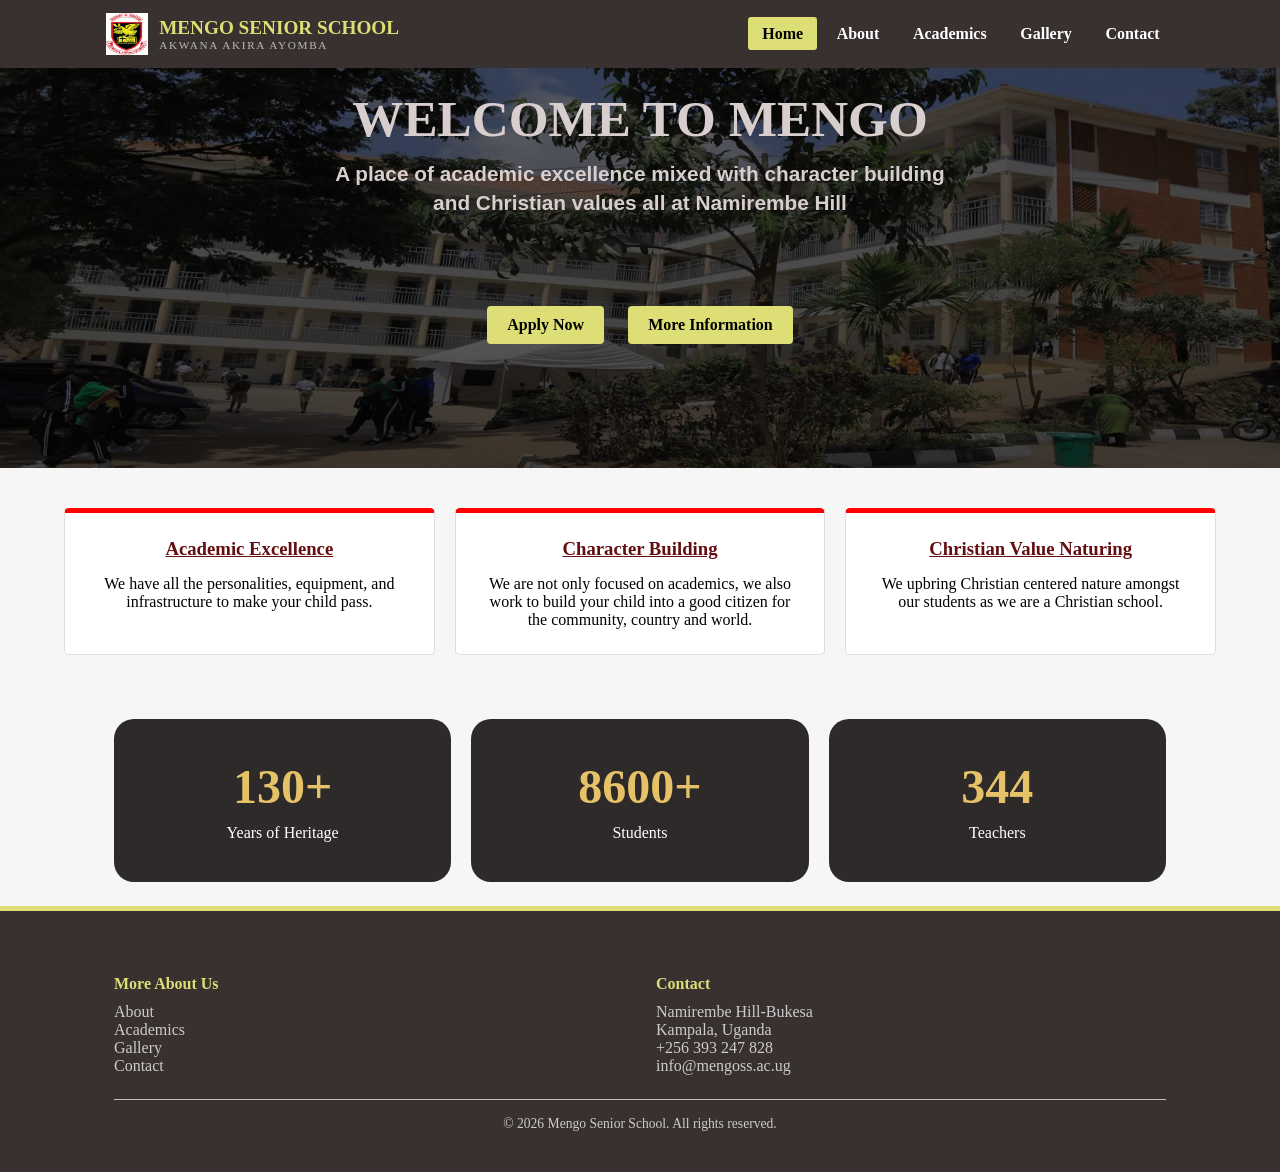
<file: index.html>
<!DOCTYPE html>
<html>
<head>
    <meta charset="UTF-8">
    <meta name="viewport" content="width=device-width, initial-scale=1.0">
    <title>Mengo Senior School | Home</title>
    <link rel="stylesheet" href="style/home.css">
    <link rel="icon" type="image/png" href="images/badge.png" >
    <link href="style/footer.css" rel="stylesheet">
    <link href="style/header.css" rel="stylesheet">
</head>
<body>

<header>
  <div class="nav-bar">
    <a class="badge" href="index.html"><img src="images/badge.png" alt="badge"><span><b>MENGO SENIOR SCHOOL</b><small>Akwana Akira Ayomba</small></span></a>
    <button id="burger" class="burger-btn">☰</button>
    <ul class="menu" id="menu">
      <li><a href="index.html" class="active">Home</a></li>
      <li><a href="about.html">About</a></li>
      <li><a href="academics.html">Academics</a></li>
      <li><a href="gallery.html">Gallery</a></li>
      <li><a href="contact.html">Contact</a></li>
    </ul>
  </div>
</header>


<main class="mainInfo">
<div class="top">
    <div class="welcome-sec">
        <h1>WELCOME TO MENGO</h1>
        <p class="welcome-message">A place of academic excellence mixed with character building <br>and Christian values all at Namirembe Hill</p>
    </div>
    
    <div class="apply-div">
        <a href="contact.html" class="yellow">Apply Now</a>
        <a href="about.html" class="yellow">More Information</a>
    </div>
  </div>
  
    <div class="why-container">
        <div class="Academic">
            <h3><u>Academic Excellence</u></h3>
            <p>We have all the personalities, equipment, and infrastructure to make your child pass.</p>
        </div>

        <div class="character">
            <h3><u>Character Building</u></h3>
            <p>We are not only focused on academics, we also work to build your child into a good citizen for the community, country and world.</p>
        </div>

        <div class="christian">
            <h3><u>Christian Value Naturing</u></h3>
            <p>We upbring Christian centered nature amongst our students as we are a Christian school.</p>
        </div>
    </div>
  <section class="wrap">
  <div class="grid">
    <div class="stat"><b>130+</b>Years of Heritage</div>
    <div class="stat"><b>8600+</b>Students</div>
    <div class="stat"><b>344</b>Teachers</div>
  </div>  
</main>

<footer>
</section>
  <div class="wrap">
    <div class="foot-grid">
      <div><h4>More About Us</h4><p><a href="about.html">About</a><br><a href="academics.html">Academics</a><br><a href="gallery.html">Gallery</a><br><a href="contact.html">Contact</a></p></div>
      <div><h4>Contact</h4><p>Namirembe Hill-Bukesa<br>Kampala, Uganda<br>+256 393 247 828<br>info@mengoss.ac.ug</p></div>
    </div>
    <div class="copy-right">© 2026 Mengo Senior School. All rights reserved.</div>
  </div>
</footer>
<script src="resources/contact.js"></script> 
<script>
const burger = document.getElementById('burger');
const menu = document.getElementById('menu');

burger.addEventListener('click', () => {
  menu.classList.toggle('show');
});
</script>

</body>
</html>
</file>
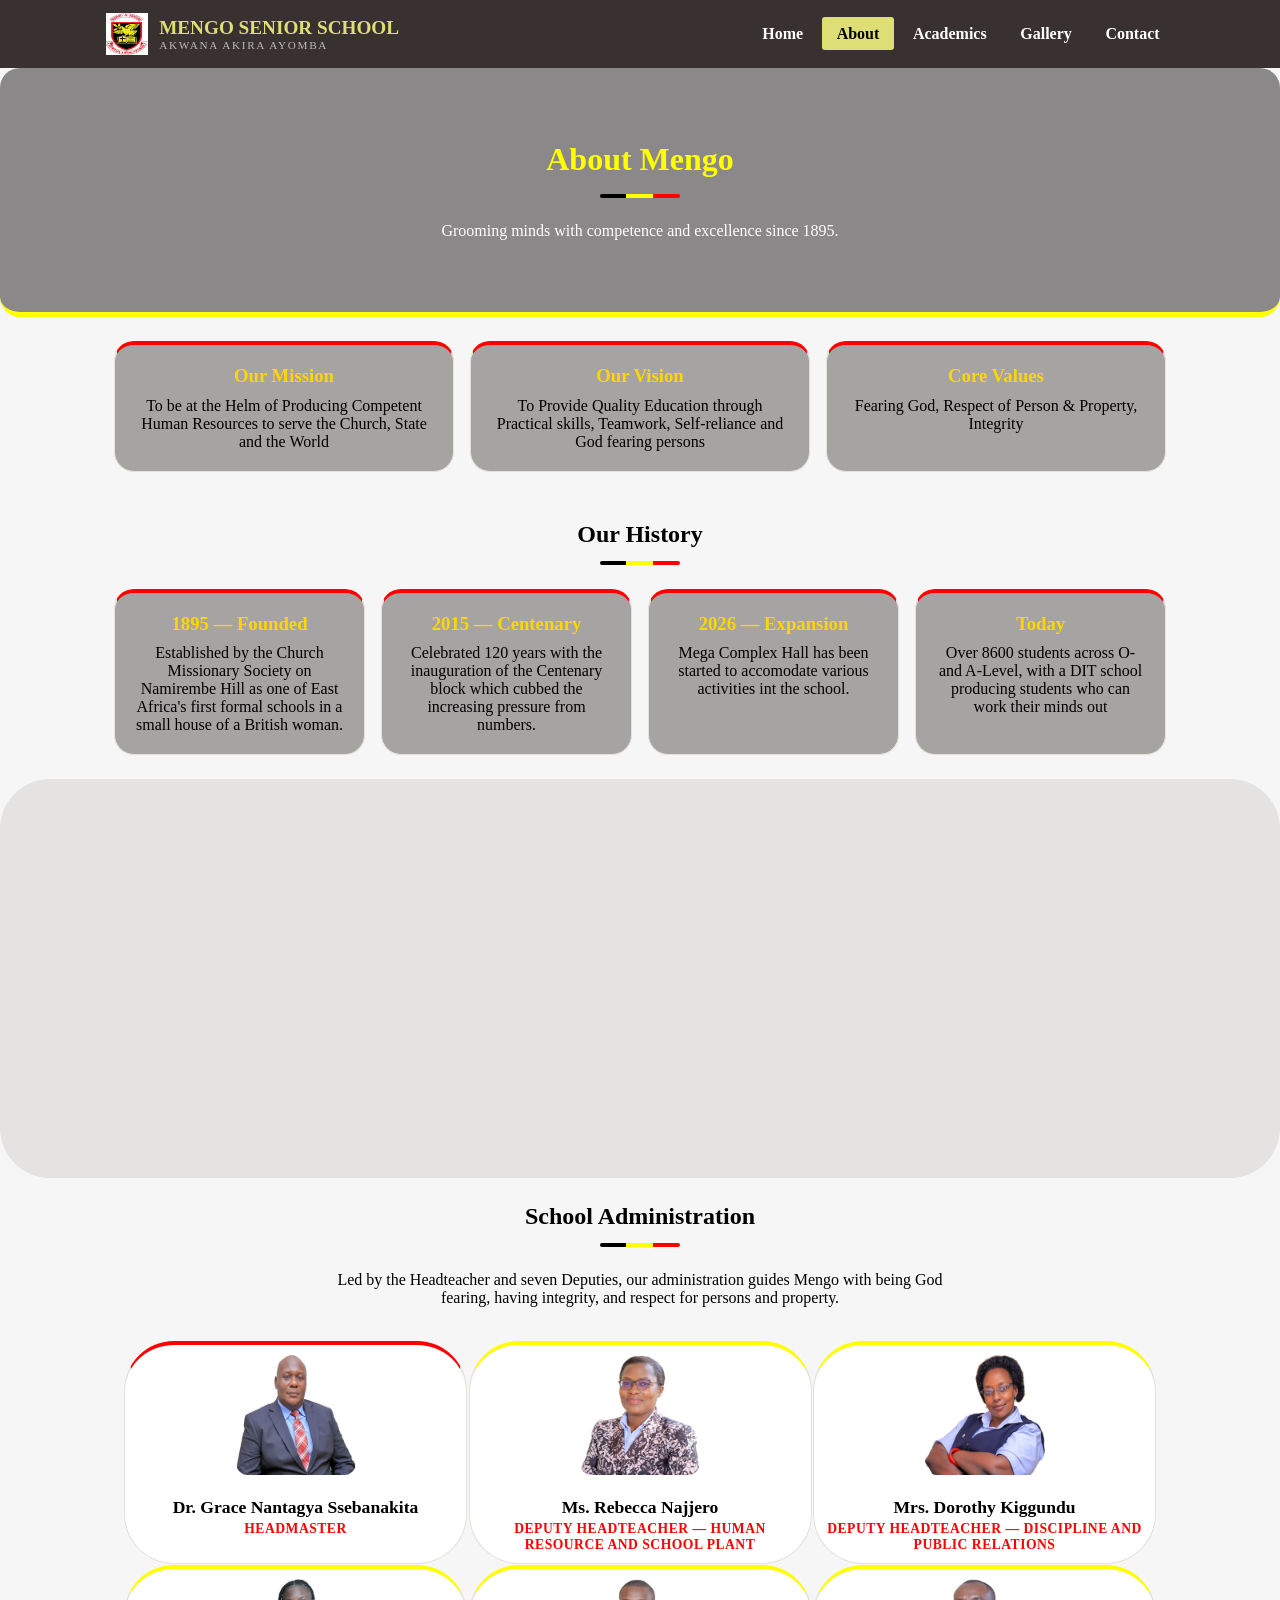
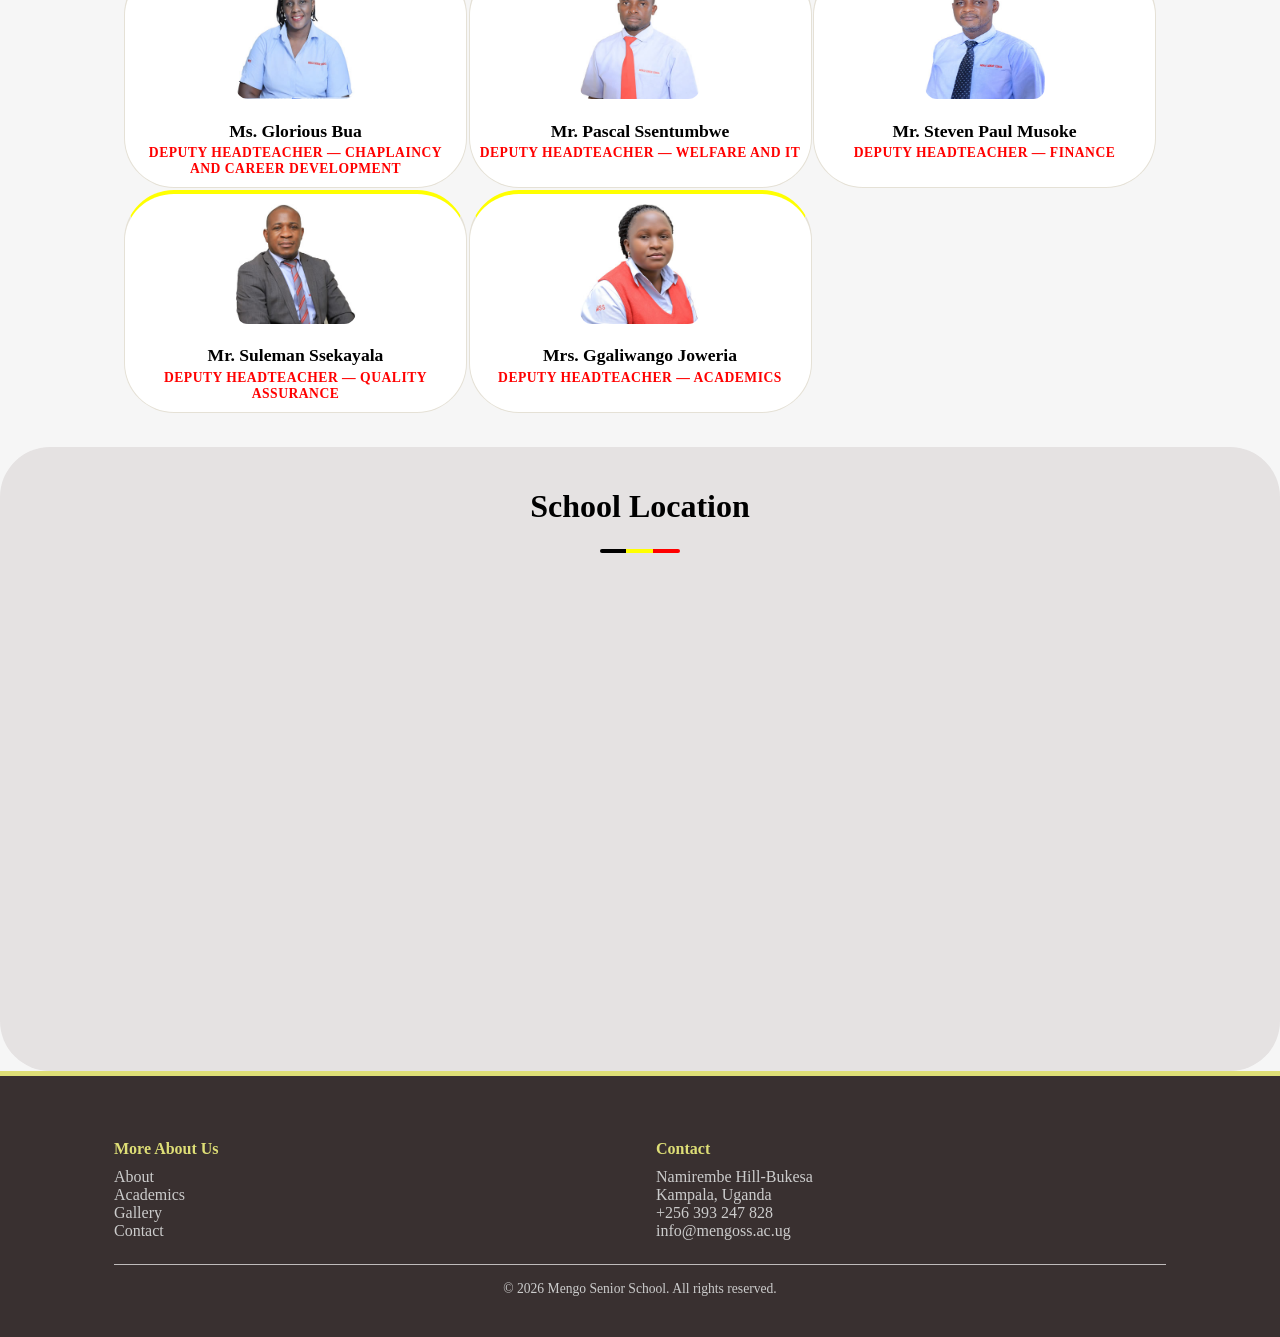
<file: about.html>
<!doctype html>
<html lang="en">
<head>
<meta charset="utf-8">
<meta name="viewport" content="width=device-width,initial-scale=1">
<title>Mengo Senior School | About</title>
<link rel="stylesheet" href="style/about.css">
<link rel="icon" type="image/png" href="images/badge.png">
<link rel="stylesheet" href="style/header.css">
<link rel="stylesheet" href="style/footer.css">
</head>
<body>
<header>
  <div class="nav-bar">
    <a class="badge" href="index.html"><img src="images/badge.png" alt="badge"><span><b>MENGO SENIOR SCHOOL</b><small>Akwana Akira Ayomba</small></span></a>
    <button id="burger" class="burger-btn">☰</button>
    <ul class="menu" id="menu">
      <li><a href="index.html">Home</a></li>
      <li><a href="about.html"  class="active">About</a></li>
      <li><a href="academics.html">Academics</a></li>
      <li><a href="gallery.html">Gallery</a></li>
      <li><a href="contact.html">Contact</a></li>
    </ul>
  </div>
</header>

<div class="page-head"><div class="wrap"><h1>About Mengo</h1><div class="rule"></div><p>Grooming minds with competence and excellence since 1895.</p></div></div>
<section class="wrap">
  <div class="grid">
    <div class="card"><h3>Our Mission</h3><p>To be at the Helm of Producing Competent Human Resources to serve the Church, State and the World</p></div>
    <div class="card"><h3>Our Vision</h3><p>To Provide Quality Education through Practical skills, Teamwork, Self-reliance and God fearing persons</p></div>
    <div class="card"><h3>Core Values</h3><p>Fearing God, Respect of Person & Property, Integrity</p></div>
  </div>
</section>
<section class="wrap">
  <h2 style="text-align:center">Our History</h2><div class="rule"></div>
  <div class="grid">
    <div class="card"><h3>1895 — Founded</h3><p>Established by the Church Missionary Society on Namirembe Hill as one of East Africa's first formal schools in a small house of a British woman.</p></div>
    <div class="card"><h3>2015 — Centenary</h3><p>Celebrated 120 years with the inauguration of the Centenary block which cubbed the increasing pressure from numbers.</p></div>
    <div class="card"><h3>2026 — Expansion</h3><p>Mega Complex Hall has been started to accomodate various activities int the school.</p></div>
    <div class="card"><h3>Today</h3><p>Over 8600 students across O- and A-Level, with a DIT school producing students who can work their minds out</p></div>
</section>
<div class="overlay"><p><iframe width="560" height="315" src="https://www.youtube.com/embed/ksDD9W3uoGQ?si=iYTllNPVv6zv92Ob" title="YouTube video player" frameborder="0" allow="accelerometer; autoplay; clipboard-write; encrypted-media; gyroscope; picture-in-picture; web-share" referrerpolicy="strict-origin-when-cross-origin" allowfullscreen></iframe></p></div>
<section class="wrap">
  <h2 style="text-align:center">School Administration</h2><div class="rule"></div>
  <p style="text-align:center;max-width:640px;margin:0 auto 1rem">Led by the Headteacher and seven Deputies, our administration guides Mengo with being God fearing, having integrity, and respect for persons and property.</p>
  <div class="admin-grid">
    <div class="admin-card head">
      <img src="images/headteacher.jpg" alt="headteacher" loading="lazy">
      <h4>Dr. Grace Nantagya Ssebanakita</h4>
      <p class="post">Headmaster</p>
    </div>
    <div class="admin-card">
      <img src="images/human resource.jpg" alt="human resource" loading="lazy">
      <h4>Ms. Rebecca Najjero</h4>
      <p class="post">Deputy Headteacher — Human resource and school plant</p>
    </div>
    <div class="admin-card">
      <img src="images/discpline.jpg" alt="discpline" loading="lazy">
      <h4>Mrs. Dorothy Kiggundu</h4>
      <p class="post">Deputy Headteacher — Discipline and public relations</p>
    </div>
    <div class="admin-card">
      <img src="images/chaplaincy.jpg" alt="chaplaincy" loading="lazy">
      <h4>Ms. Glorious Bua</h4>
      <p class="post">Deputy Headteacher — Chaplaincy and career development</p>
    </div>
    <div class="admin-card">
      <img src="images/IT.jpg" alt="IT" loading="lazy">
      <h4>Mr. Pascal Ssentumbwe</h4>
      <p class="post">Deputy Headteacher — Welfare and IT</p>
    </div>
    <div class="admin-card">
      <img src="images/finance.jpg" alt="finance" loading="lazy">
      <h4>Mr. Steven Paul Musoke</h4>
      <p class="post">Deputy Headteacher — Finance</p>
    </div>
    <div class="admin-card">
      <img src="images/quality assurance.jpg" alt="quality assurance" loading="lazy">
      <h4>Mr. Suleman Ssekayala</h4>
      <p class="post">Deputy Headteacher — Quality Assurance</p>
    </div>
    <div class="admin-card">
      <img src="images/academics.jpg" alt="academics" loading="lazy">
      <h4>Mrs. Ggaliwango Joweria</h4>
      <p class="post">Deputy Headteacher — Academics</p>
    </div>
  </div>
</section>
<div class="overlay"><h1>School Location</h1><div class="rule"></div><p><iframe src="https://www.google.com/maps/embed?pb=!1m18!1m12!1m3!1d3989.7559419243526!2d32.562372200000006!3d0.3203899!2m3!1f0!2f0!3f0!3m2!1i1024!2i768!4f13.1!3m3!1m2!1s0x177dbb673c3b9e75%3A0x22994ff6731118ec!2sMengo%20Senior%20School!5e0!3m2!1sen!2sug!4v1777547150192!5m2!1sen!2sug" width="100%" height="450" style="border:0;" allowfullscreen="" loading="lazy" referrerpolicy="no-referrer-when-downgrade" ></iframe></p></div>
<footer>
  <div class="wrap">
    <div class="foot-grid">
      <div><h4>More About Us</h4><p><a href="about.html">About</a><br><a href="academics.html">Academics</a><br><a href="gallery.html">Gallery</a><br><a href="contact.html">Contact</a></p></div>
      <div><h4>Contact</h4><p>Namirembe Hill-Bukesa<br>Kampala, Uganda<br>+256 393 247 828<br>info@mengoss.ac.ug</p></div>
    </div>
    <div class="copy-right">© 2026 Mengo Senior School. All rights reserved.</div>
  </div>
</footer>
<script>
const burger = document.getElementById('burger');
const menu = document.getElementById('menu');

burger.addEventListener('click', () => {
  menu.classList.toggle('show');
});
</script>
</body>
</html>
</file>
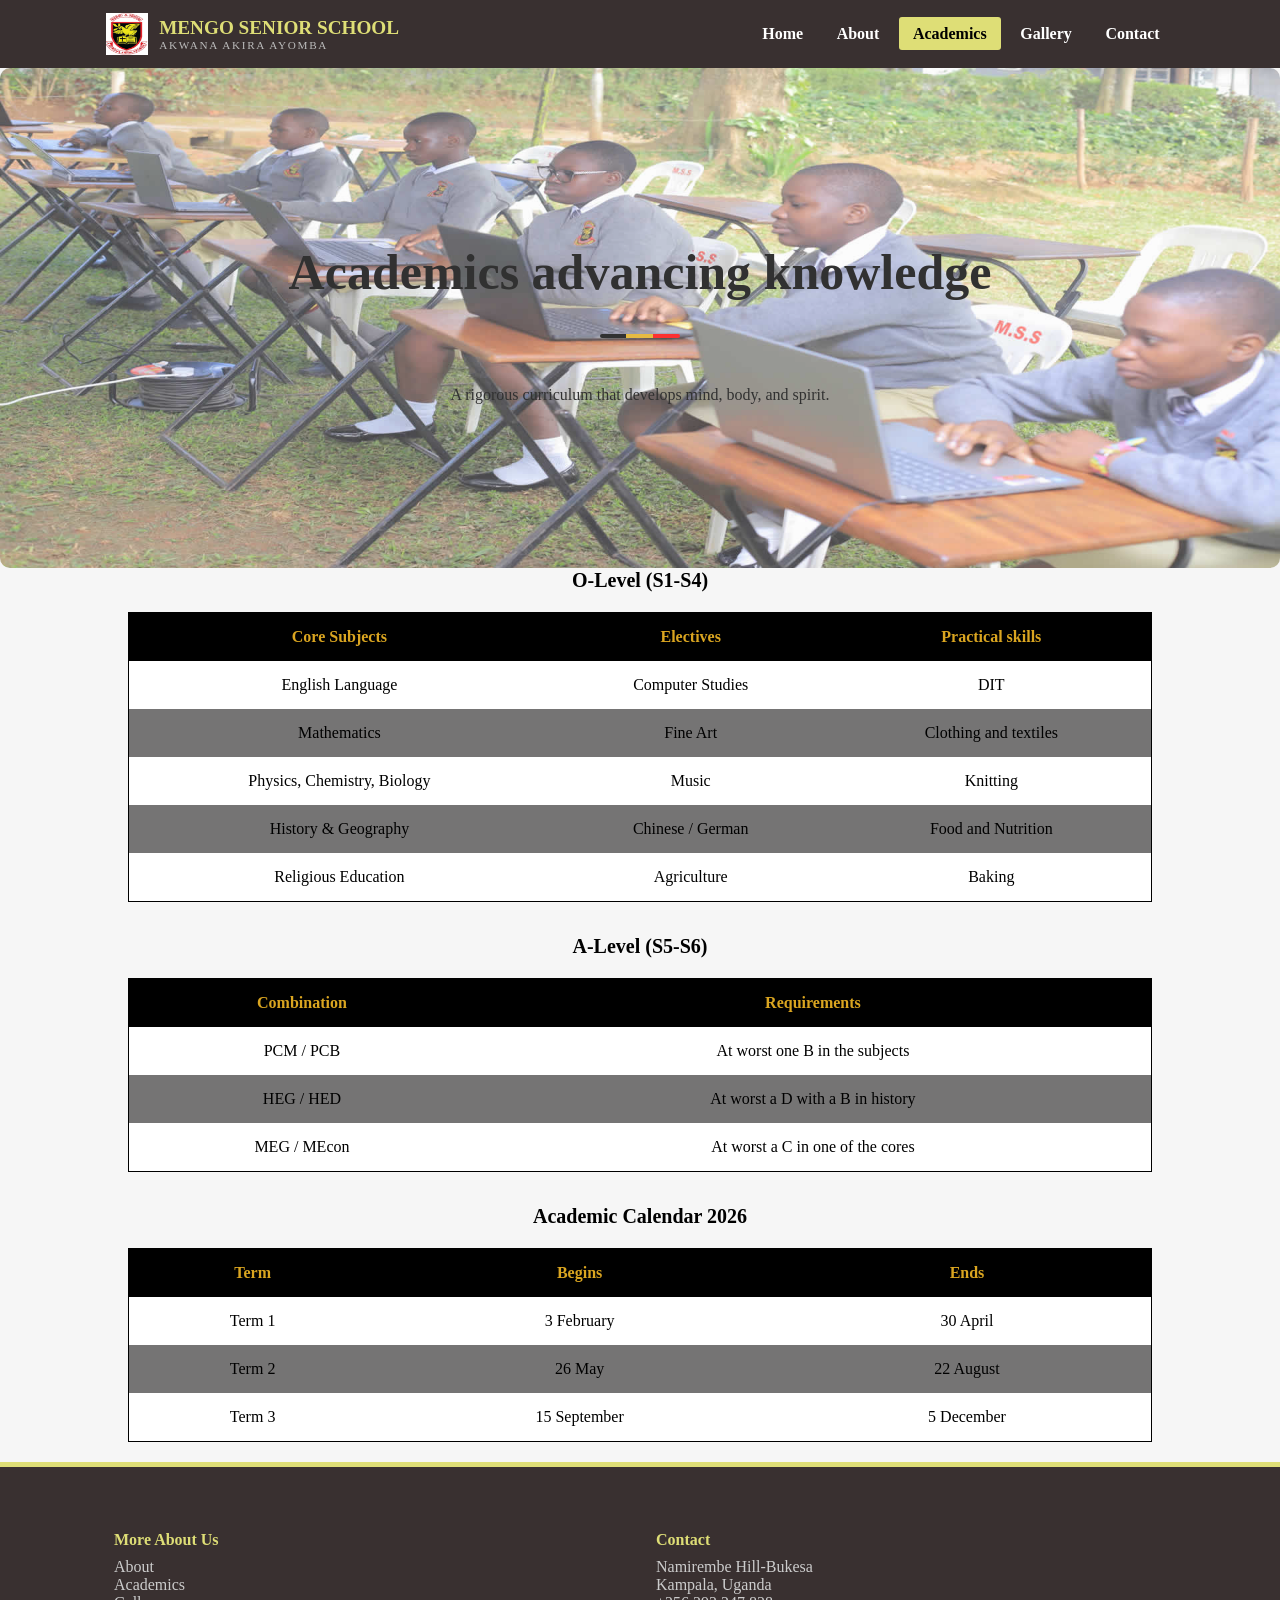
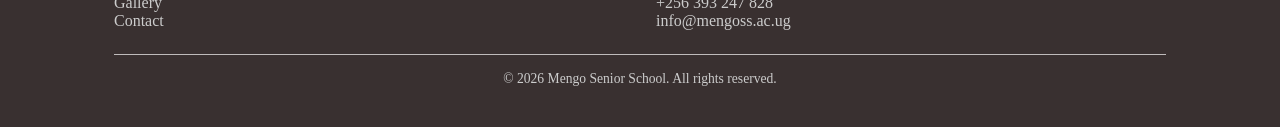
<file: academics.html>
<!doctype html>
<html lang="en">
<head>
<title>Mengo Senior School | Academics</title>
    <meta charset="UTF-8">
    <meta name="viewport" content="width=device-width, initial-scale=1.0">
<link rel="icon" type="image/png" href="images/badge.png" >
<link rel="stylesheet" href="style/academics.css">
<link rel="stylesheet" href="style/header.css">
<link rel="stylesheet" href="style/footer.css">
</head>

<header>
  <div class="nav-bar">
    <a class="badge" href="index.html"><img src="images/badge.png" alt="badge"><span><b>MENGO SENIOR SCHOOL</b><small>Akwana Akira Ayomba</small></span></a>
    <button id="burger" class="burger-btn">☰</button>
    <ul class="menu" id="menu">
      <li><a href="index.html">Home</a></li>
      <li><a href="about.html">About</a></li>
      <li><a href="academics.html" class="active">Academics</a></li>
      <li><a href="gallery.html">Gallery</a></li>
      <li><a href="contact.html">Contact</a></li>
    </ul>
  </div>
</header>

<body>
  <div class="box" id="tables">

<div class="aa">
    <h1 class="wrap"> Academics advancing knowledge </h1>
    <div class="rule"></div>
    <p class="wrap">A rigorous curriculum that develops mind, body, and spirit.</p>
  </div>

</div>

<section>
  <h2>O-Level (S1-S4)</h2>
  <table>
    <thead>
    <tr>
    <th>Core Subjects</th> <th>Electives</th> <th>Practical skills</th>
  </tr>
</thead>
  <tbody>
    <tr><td>English Language</td> <td>Computer Studies</td> <td>DIT</td></tr>
    <tr><td>Mathematics</td><td>Fine Art</td> <td>Clothing and textiles</td></tr>
    <tr><td>Physics, Chemistry, Biology</td><td>Music</td> <td>Knitting</td></tr>
    <tr><td>History & Geography</td><td>Chinese / German</td> <td>Food and Nutrition</td></tr>
    <tr><td>Religious Education</td><td>Agriculture</td> <td>Baking</td></tr>
  </tbody>
</table>

  <h2 style="margin-top:2rem">A-Level (S5-S6)</h2>
  <table>
    <thead>
    <tr>
    <th>Combination</th> <th>Requirements</th>
  </tr>
</thead>
  <tbody>
    <tr><td>PCM / PCB</td> <td>At worst one B in the subjects</td></tr>
    <tr><td>HEG / HED</td><td>At worst a D with a B in history</td></tr>
    <tr><td>MEG / MEcon</td><td>At worst a C in one of the cores</td></tr>
  </tbody></table>

  <h2 style="margin-top:2rem">Academic Calendar 2026</h2>
  <table>
    <thead><tr>
      <th>Term</th> <th>Begins</th> <th>Ends</th>
    </tr>
  </thead>
  <tbody>
    <tr><td>Term 1</td> <td>3 February</td> <td>30 April</td></tr>
    <tr><td>Term 2</td> <td>26 May</td> <td>22 August</td></tr>
    <tr><td>Term 3</td> <td>15 September</td> <td>5 December</td></tr>
  </tbody></table>
</section>

<footer>
  <div class="wrap">
    <div class="foot-grid">
      <div><h4>More About Us</h4><p><a href="about.html">About</a><br><a href="academics.html">Academics</a><br><a href="gallery.html">Gallery</a><br><a href="contact.html">Contact</a></p></div>
      <div><h4>Contact</h4><p>Namirembe Hill-Bukesa<br>Kampala, Uganda<br>+256 393 247 828<br>info@mengoss.ac.ug</p></div>
    </div>
    <div class="copy-right">© 2026 Mengo Senior School. All rights reserved.</div>
  </div>
</footer>
<script src="resources/academics.js"></script>
<script>
const burger = document.getElementById('burger');
const menu = document.getElementById('menu');

burger.addEventListener('click', () => {
  menu.classList.toggle('show');
});
</script>
</body>
</html>
</file>
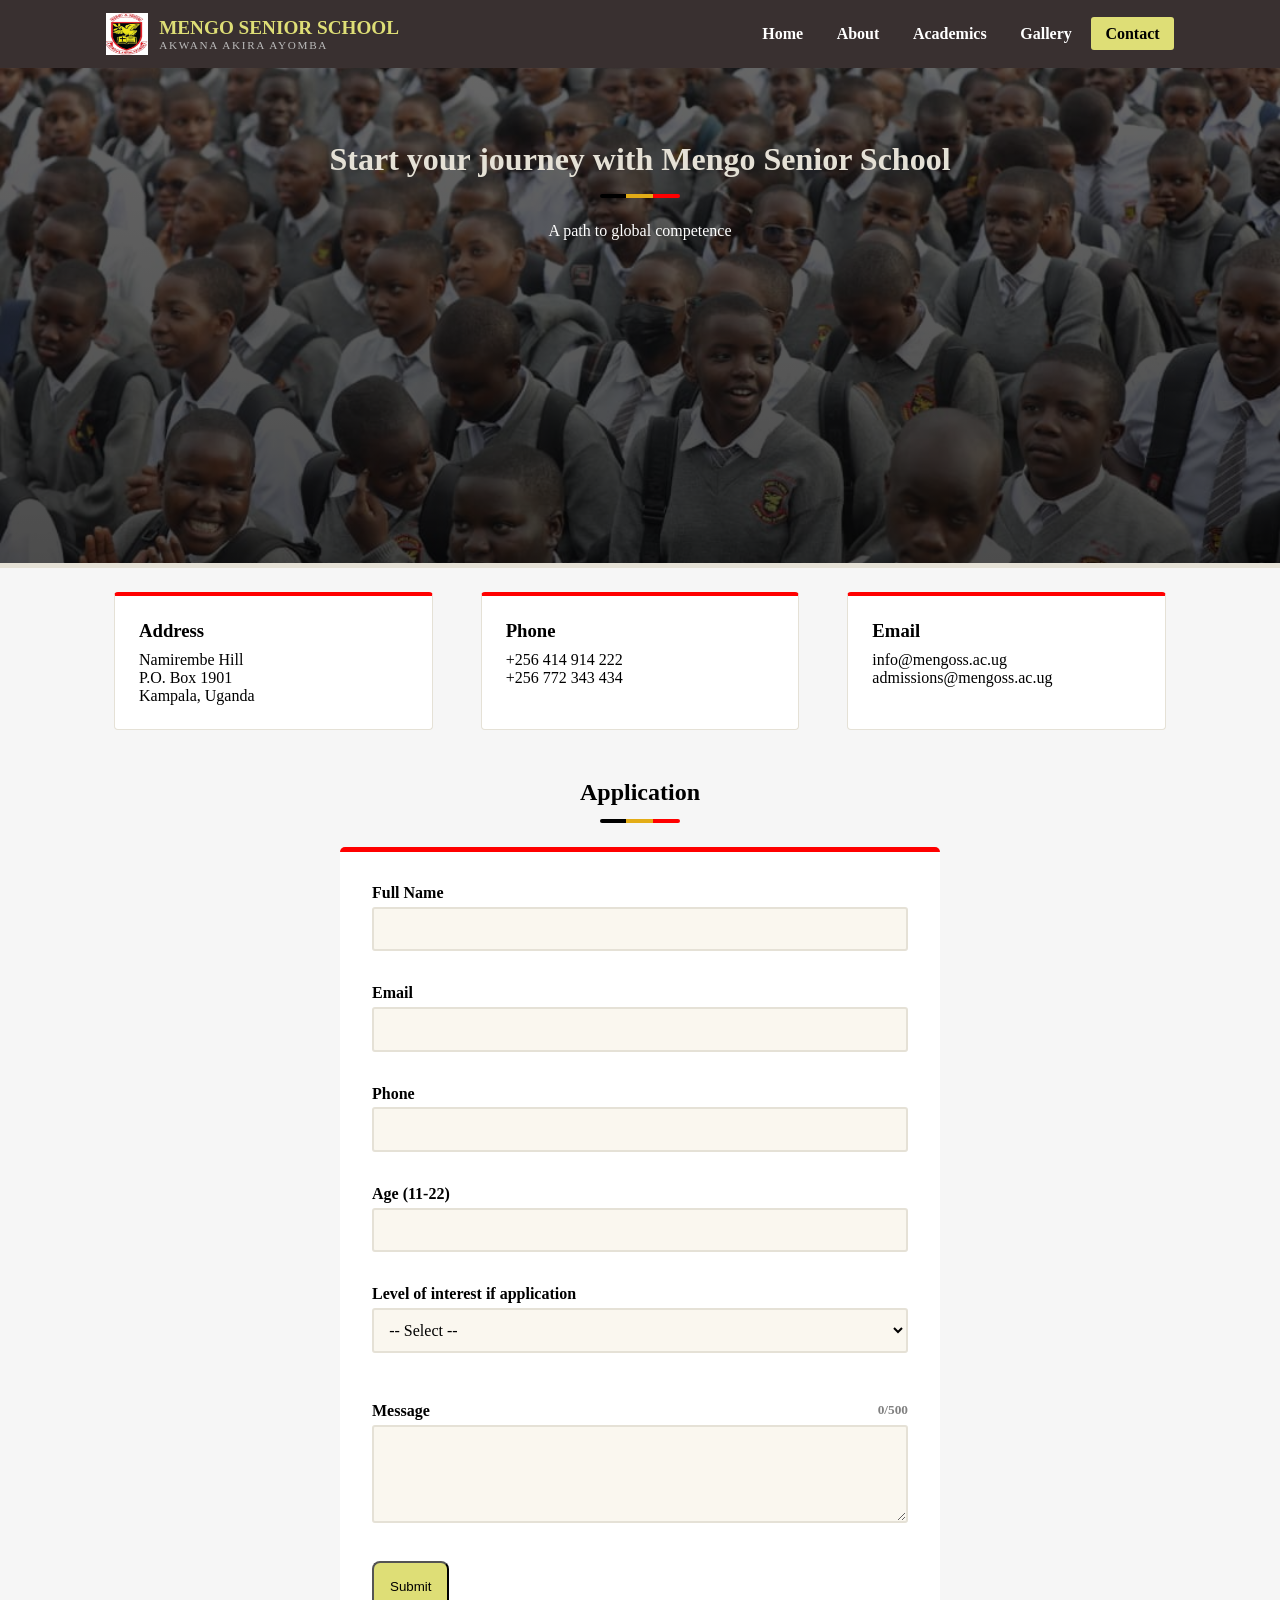
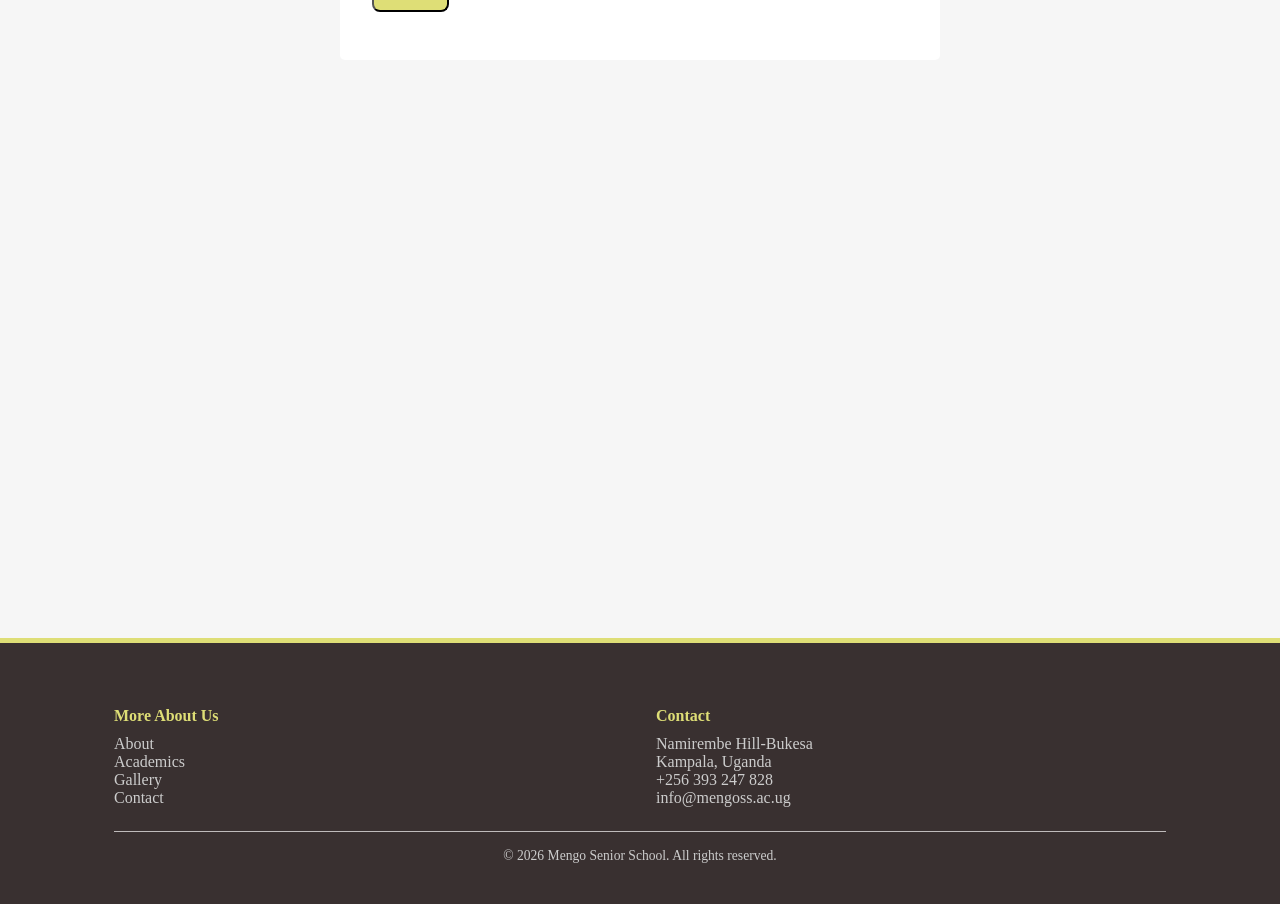
<file: contact.html>
<!DOCTYPE html>
<html lang="en">
<head>
    <meta charset="UTF-8">
    <meta name="viewport" content="width=device-width, initial-scale=1.0">
    <title>Mengo Senior School | Contact</title>
    <link rel="icon" type="image/png" href="images/badge.png" >
    <link href="style/contact.css" rel="stylesheet">
    <link href="style/footer.css" rel="stylesheet">
    <link href="style/header.css" rel="stylesheet">
</head>
<body>
<header>
  <div class="nav-bar">
    <a class="badge" href="index.html"><img src="images/badge.png" alt="badge"><span><b>MENGO SENIOR SCHOOL</b><small>Akwana Akira Ayomba</small></span></a>
    <button id="burger" class="burger-btn">☰</button>
    <ul class="menu" id="menu">
      <li><a href="index.html">Home</a></li>
      <li><a href="about.html">About</a></li>
      <li><a href="academics.html">Academics</a></li>
      <li><a href="gallery.html">Gallery</a></li>
      <li><a href="contact.html" class="active">Contact</a></li>
    </ul>
  </div>
</header>
<div class="info"><div class="wrap"><h1>Start your journey with Mengo Senior School</h1><div class="rule"></div><p>A path to global competence</p></div></div>
<section class="wrap">
  <div class="grid">
    <div class="card"><h3>Address</h3><p>Namirembe Hill<br>P.O. Box 1901<br>Kampala, Uganda</p></div>
    <div class="card"><h3>Phone</h3><p>+256 414 914 222<br>+256 772 343 434</p></div>
    <div class="card"><h3>Email</h3><p>info@mengoss.ac.ug<br>admissions@mengoss.ac.ug</p></div>
  </div>
</section>
<section class="wrap">
  <h2 style="text-align:center">Application</h2><div class="rule"></div>

  <form id="registration" novalidate>
    <div class="field"><label for="name">Full Name</label>
      <input id="name" required><span class="error" id="nameError"></span>
    <div class="field"><label for="email">Email</label>
      <input id="email" type="email" required><span class="error" id="emailError"></span>
    <div class="field"><label for="phone">Phone</label>
      <input id="phone" required><span class="error" id="phoneError"></span>
    <div class="field"><label for="age">Age (11-22)</label>
      <input id="age" type="number" min="11" max="22" required><span class="error" id="ageError"></span>
    <div class="field"><label>Level of interest if application</label>
      <select name="level" required>
        <option value="" disabled selected>-- Select --</option>
        <option>S.1</option>
        <option>S.2</option>
        <option>S.3</option>
        <option>S.4</option>
        <option>S.5</option>
        <option>S.6</option>
    </select>
    </div><span class="error" id="interestError"></span>
    <div class="field"><label>Message <small id="count" style="float:right;color:gray">0/500</small></label>
      <textarea name="msg" id="message" rows="4" maxlength="500" required></textarea><div class="error" id="msg-error"></div>
    </div>
    <button class="submit-button" type="submit">Submit </button>
  </form>
</section>
<iframe src="https://www.google.com/maps/embed?pb=!1m18!1m12!1m3!1d3989.755941924478!2d32.559797273958274!3d0.32038989967647163!2m3!1f0!2f0!3f0!3m2!1i1024!2i768!4f13.1!3m3!1m2!1s0x177dbb673c3b9e75%3A0x22994ff6731118ec!2sMengo%20Senior%20School!5e0!3m2!1sen!2sug!4v1777544000797!5m2!1sen!2sug" width="100%" height="550" style="border:0;" allowfullscreen="" loading="lazy" referrerpolicy="no-referrer-when-downgrade"></iframe>
<footer>
  <div class="wrap">
    <div class="foot-grid">
      <div><h4>More About Us</h4><p><a href="about.html">About</a><br><a href="academics.html">Academics</a><br><a href="gallery.html">Gallery</a><br><a href="contact.html">Contact</a></p></div>
      <div><h4>Contact</h4><p>Namirembe Hill-Bukesa<br>Kampala, Uganda<br>+256 393 247 828<br>info@mengoss.ac.ug</p></div>
    </div>
    <div class="copy-right">© 2026 Mengo Senior School. All rights reserved.</div>
  </div>
</footer>
<script src="resources/contact.js"></script> 
<script>
const burger = document.getElementById('burger');
const menu = document.getElementById('menu');

burger.addEventListener('click', () => {
  menu.classList.toggle('show');
});
</script>  
</body>
</html>
</file>
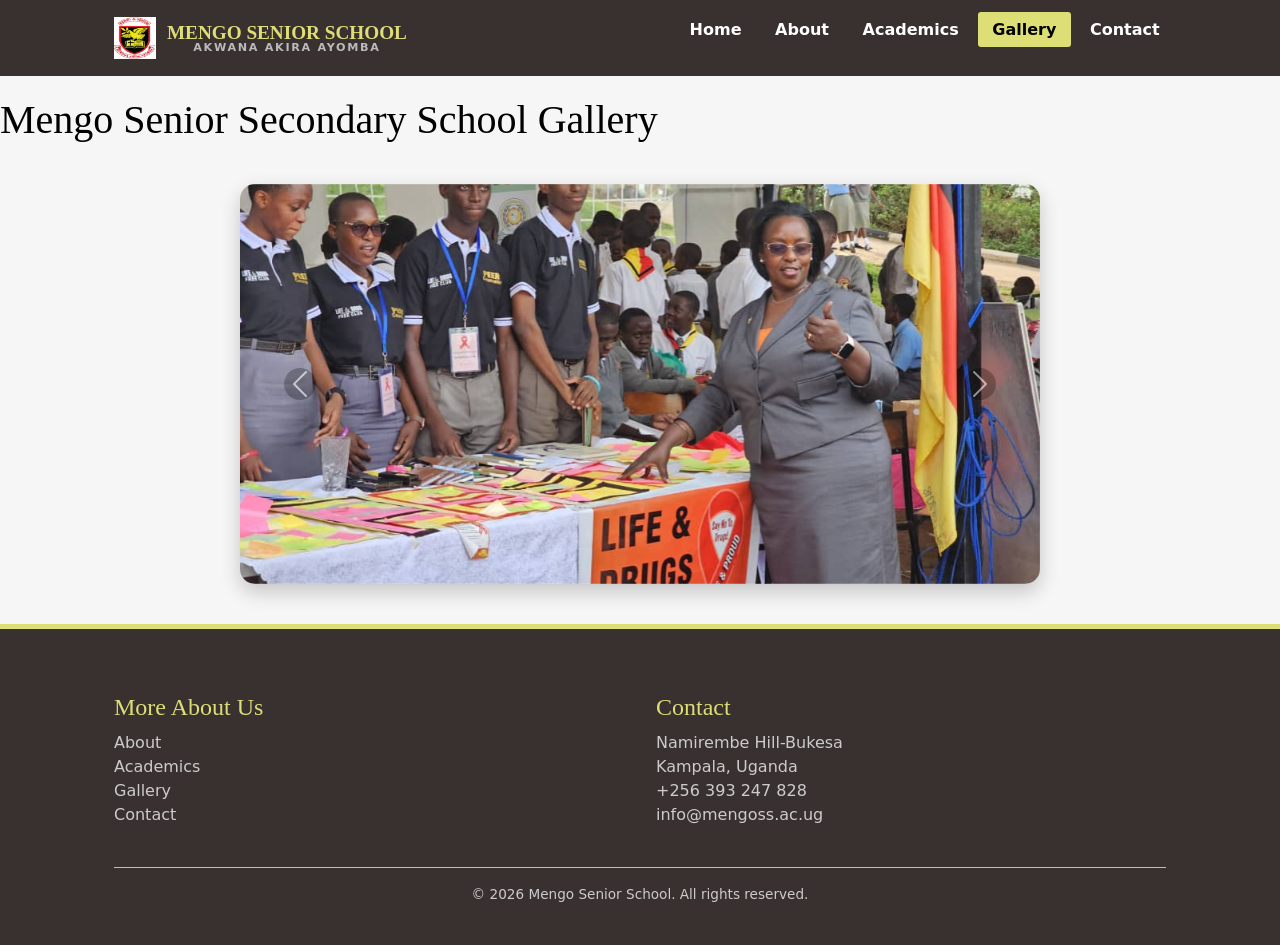
<file: gallery.html>
<!DOCTYPE html>
<html lang="en">
<head>
  <meta charset="UTF-8">
  <meta name="viewport" content="width=device-width, initial-scale=1.0">
  <title>Mengo secondary School | Gallery</title>
  
    <!-- Bootstrap CSS -->
  <link href="https://cdn.jsdelivr.net/npm/bootstrap@5.3.0/dist/css/bootstrap.min.css" rel="stylesheet">
  <link rel="stylesheet" href="style/header.css">
  <link rel="stylesheet" href="style/gallery.css">
  <link rel="stylesheet" href="style/footer.css">
  <link rel="icon" type="image/png" href="images/badge.png" >
</head>

<body>
 <header>
  <div class="nav-bar">
    <a class="badge" href="index.html"><img src="images/badge.png" alt="badge"><span><b>MENGO SENIOR SCHOOL</b><small>Akwana Akira Ayomba</small></span></a>
    <button id="burger" class="burger-btn">☰</button>
    <ul class="menu" id="menu">
      <li><a href="index.html">Home</a></li>
      <li><a href="about.html">About</a></li>
      <li><a href="academics.html">Academics</a></li>
      <li><a href="gallery.html" class="active">Gallery</a></li>
      <li><a href="contact.html" >Contact</a></li>
    </ul>
  </div>
</header> 

<h1>Mengo Senior Secondary School Gallery</h1>

<div id="carouselExample" class="carousel slide" data-bs-ride="carousel">

  <div class="carousel-inner">

    <div class="carousel-item active">
      <img src="images/awareness.jpg" class="d-block w-100" alt="Image 1">
    </div>

    <div class="carousel-item">
      <img src="images/bishopblock.jpg" class="d-block w-100" alt="Image 2">
    </div>

    <div class="carousel-item">
      <img src="images/evoting.jpg" class="d-block w-100" alt="Image 3">
    </div>

    <div class="carousel-item">
      <img src="images/commited students.jpg" class="d-block w-100" alt="Image 4">
    </div>

    <div class="carousel-item">
      <img src="images/sports.jpg" class="d-block w-100" alt="Image 5">
    </div>

    <div class="carousel-item">
      <img src="images/students.jpg" class="d-block w-100" alt="Image 6">
    </div>

  </div>

  <!-- Controls -->
  <button class="carousel-control-prev" type="button" data-bs-target="#carouselExample" data-bs-slide="prev">
    <span class="carousel-control-prev-icon"></span>
  </button>

  <button class="carousel-control-next" type="button" data-bs-target="#carouselExample" data-bs-slide="next">
    <span class="carousel-control-next-icon"></span>
  </button>

</div>

<footer>
  <div class="wrap">
    <div class="foot-grid">
      <div><h4>More About Us</h4><p><a href="about.html">About</a><br><a href="academics.html">Academics</a><br><a href="gallery.html">Gallery</a><br><a href="contact.html">Contact</a></p></div>
      <div><h4>Contact</h4><p>Namirembe Hill-Bukesa<br>Kampala, Uganda<br>+256 393 247 828<br>info@mengoss.ac.ug</p></div>
    </div>
    <div class="copy-right">© 2026 Mengo Senior School. All rights reserved.</div>
  </div>
</footer> 
<script src="https://cdn.jsdelivr.net/npm/bootstrap@5.3.0/dist/js/bootstrap.bundle.min.js"></script>
<script>
const burger = document.getElementById('burger');
const menu = document.getElementById('menu');

burger.addEventListener('click', () => {
  menu.classList.toggle('show');
});
</script>
</body>
</html>
</file>
<file: style/home.css>
.top{
    min-height: 400px;
    background-image: linear-gradient(rgba(0,0,0,.6), rgba(0,0,0,.7)), url('../images/bishopblock.jpg');   
    background-size: cover;
    background-position: center;
    display: grid;
    justify-content: center;
    width: 100%;
    gap: 15px;

  }

.welcome-sec {
    font-family:'Segoe UI', Tahoma, Geneva, Verdana, sans-serif;
    text-align: center;
    margin-bottom: 30px;
}

.welcome-sec h1 {
    padding-top: 20px;
    color: rgb(216, 206, 206);
    font-size: 3.2rem;
    margin-bottom: 10px;
    font-weight: 900;
}

.welcome-message {
    font-size: 1.3rem;
    font-weight: bold;
    color: rgb(216, 206, 206);
    line-height: 1.4;
}

.apply-div {
    text-align: center;
    padding-bottom: 80px;
}

.apply-div a:hover{
  background-color: #e5c167;
}

.yellow {
    background-color: rgb(222, 222, 118) ;
    color: #000;
    padding: 10px 20px;
    text-decoration: none;
    font-weight: bold;
    margin: 0 10px;
    border-radius: 4px;
    display: inline-block;
}

.why-container {
    gap: 20px;
    justify-content: space-between;
    display: grid;
    grid-template-columns: repeat(auto-fit, minmax(250px, 1fr)); 
    padding: 40px 5%;
}

.Academic, .character, .christian {
    background-color: #ffffff;
    padding: 25px;
    flex: 1;
    border: 1px solid #ddd;
    border-top: 5px solid rgb(255, 0, 0) ;
    text-align: center;
    border-radius: 5px;
}

.Academic h3, .character h3, .christian h3 {
    margin-bottom: 15px;
    color: #630e10;
}

.grid {
  padding: auto;
  display: grid;
  grid-template-columns: repeat(3, 1fr);
  max-width: 1200px;
  margin: 0 auto;
  gap: 20px;
}

.stat {
  text-align: center;
  padding: 40px 20px;
  background-color:#2e2a2a; 
  border-radius: 20px; 
  color: #ffffff;
  font-family: serif;
  display: flex;
  flex-direction: column;
  justify-content: center;
  align-items: center;
}
.stat b {
  display: block;
  color: #e5c167; 
  font-size: 3rem;
  margin-bottom: 10px;
}

@media (max-width: 768px) {
  .grid {
    grid-template-columns: 1fr;
  }
}
</file>
<file: style/footer.css>
footer {
  background: rgb(57, 48, 48);
  color: #ccc;
  padding: 2.5rem 0 1rem;
  border-top: 5px solid rgb(222, 222, 118);
}
footer h4 {
  color: rgb(222, 222, 118);
  margin-bottom: .6rem;
  font-family: 'Times New Roman', Times, serif;
}
footer a { color: #ccc; }
footer a:hover { color: rgb(222, 222, 118); }
.foot-grid {
  display: grid;
  gap: 2rem;
  grid-template-columns: repeat(auto-fit, minmax(400px, 1fr));
  margin-bottom: 1.5rem;
}
.copy-right {
  border-top: 1px solid #bfbbbb;
  padding-top: 1rem;
  text-align: center;
  font-size: .85rem;
}

.wrap { max-width: 1100px; 
  margin: auto; 
  padding: 1.5rem; 
}
</file>
<file: style/header.css>
* {
    box-sizing: border-box;
    margin: 0;
    padding: 0;
}

body {
  color: black;
  background: #f6f6f6;
}

a {
    text-decoration: none;
}
h1, h2, h3 {
  font-family: 'Times New Roman', Times, serif;
  line-height: 1.2;
  margin-bottom: .5em;
}
header {
  background: rgb(57, 48, 48);
  color: #fff;
  position: sticky;
  top: 0;
  z-index: 50;
}
.bar {
  background: red;
  font-size: .8rem;
  padding: .4rem 0;
  text-align: center;
}
.nav-bar {
  display: flex;
  align-items: center;
  justify-content: space-between;
  padding: .8rem 1rem;
  max-width: 1100px;
  margin: auto;
}
.badge { display: flex; 
    align-items: center; 
    gap: .7rem; 
    color: #fff; 
}
.badge img { width: 42px; 
    height: 42px; 
}
.badge b {
  font-family: 'Times New Roman', Times, serif;
  font-size: 1.2rem;
  color: rgb(222, 222, 118);
}
.badge small {
  display: block;
  font-size: .7rem;
  letter-spacing: .15em;
  text-transform: uppercase;
  color: #bbb;
}
.menu { display: flex; 
    gap: .3rem; 
    list-style: none; 
}
.menu a {
  color: #fff;
  padding: .5rem .9rem;
  border-radius: 3px;
  font-weight: 600;
}
.menu a:hover, .menu a.active {
  background: rgb(222, 222, 118);
  color: black;
  text-decoration: none;
}

@media (max-width: 768px) {
  .nav-bar {
    position: relative;
    justify-content: space-between;
    flex-direction: row; /* Stack logo and menu */
    text-align: center;

  }

  .menu a {
    display: block;
    padding: 10px;
    border-bottom: 1px solid #444;
    width: 100%;
    text-align: center;
  }

  .menu li {
    width: 100%;
    border-top: 1px solid #444;
  }
  
}

.burger-btn {
  display: none;
  background: none;
  border: none;
  color: #fff;
  font-size: 2rem;
  cursor: pointer;
}

@media (max-width: 768px) {
  .burger-btn {
    display: block; /* Show burger on mobile */
  }

  .menu {
    display: none; /* Hide the menu items initially */
    flex-direction: column;
    position: absolute;
    top: 100%;
    left: 0;
    width: 100%;
    background: rgb(57, 48, 48);
    padding: 1rem;
    z-index: 100;
    gap: 0;
  }

  /* This class will be added by JavaScript when clicked */
  .menu.show {
    display: flex;
  }
}
</file>
<file: style/about.css>
:root {
  --cream: #faf7ef;
  --line: #e5e1d6;
  --serif: 'Playfair Display', Georgia, 'Times New Roman', serif;
  --sans: -apple-system, BlinkMacSystemFont, 'Segoe UI', Roboto, 'Helvetica Neue', Arial, sans-serif;
}

.wrap { max-width: 1100px; margin: auto; padding: 0 1rem; }

section { padding: 3rem 0; }
.page-head {
  background: rgb(138, 136, 136);
  color: #fff;
  padding: 3rem 0;
  text-align: center;
  border-bottom: 5px solid yellow;
  border-radius: 20px;
}
.page-head h1 { color: yellow; }
.rule {
  height: 4px;
  width: 80px;
  background: linear-gradient(90deg, black 33%, yellow 33% 66%, red 33%);
  margin: .5rem auto 1.5rem;
  border-radius: 2px;
}

.grid {
  display: flex;
  gap: 1rem;
  text-align: center;
 
}
.card {
  flex: 1;
  background: rgb(166, 163, 163);
  border: 1px solid var(--line);
  border-top: 4px solid rgb(255, 0, 0);
  padding: 20px;
  border-radius: 20px;
}
.card h3 { color: gold;}

.copy {
  border-top: 1px solid #333;
  padding-top: 1rem;
  text-align: center;
  font-size: .85rem;
}


.admin-grid {
  display: grid;
  grid-template-columns: repeat(3, 1fr);
  gap: 1.5px;
  margin-top: 1.5rem;
  border-radius: 5px;
  padding: 10px;

}
.admin-card {
  background: #fff;
  border: 1px solid var(--line);
  border-top: 4px solid yellow;
  border-radius: 50px;
  text-align: center;
  padding: 10px;
  transition: transform .2s ease-in-out;
}
.admin-card:hover {
  transform: translateY(-3px);
  box-shadow: 0 8px 20px rgba(0, 0, 0, 0.08);
}
.admin-card img {
  width: 120px;
  height: 120px;
  border-radius: 10%;
  object-fit: fill;
  border-color: red;
  margin-bottom: .8rem;

}

.admin-card h4 {
  font-family: var(--serif);
  color: black;

  font-size: 1.1rem;
  margin: .3rem 0 .2rem;
}
.post {
  font-size: .85rem;
  color: red;
  font-weight: 600;
  text-transform: uppercase;
  letter-spacing: .5px;
}
.admin-card.head {
  border-top-color: red;
  background: #fff;
}
.overlay {
  display: flex;
  flex-direction: column;
  justify-content: center;
  text-align: center;
  padding: 40px;
  background-color: #e5e2e2;
  border: 3px;
  border-radius: 50px;
  border-spacing: 10px;
  
}

@media (max-width: 768px) {
  .grid {
    flex-direction: column; 
    display: block; 
  }

  .card {
    margin-bottom: 1.5rem;
  }

  .admin-grid, .foot-grid {
    grid-template-columns: 1fr;
  }
  
  .admin-card {
    border-radius: 20px;
  }
}
</file>
<file: style/academics.css>
.aa {
  padding-top: 150px;
  text-align: center;
  color: black;
}

h1{
    font-size: 50px;
}
h2{
    font-size: 20px;
    text-align: center;
}

.rule {
  height: 4px;
  width: 80px;
  background: linear-gradient(90deg, black 33%, #e3ac16 33% 66%, red 66%);
  margin: .5rem auto 1.5rem;
  border-radius: 2px;
}

table{
    width:80%;
    border-collapse: collapse;
    border-spacing:0 8px;
    margin: 20px auto;
     border: solid 1px black;
}

thead{
    background-color:black;
    font-weight: bold;
    text-align: center;
    padding: 15px;
    color:goldenrod;
    font-weight: 600;
  
}

tbody{
  padding:15px;
  text-align: center;
  color:black;
  
}
td,th{
  padding-top: 15px;
  padding-bottom: 15px;
  padding-left: 10px;
  padding-right: 10px;
}

tbody tr:nth-child(even) td{
  background-color: rgb(117, 116, 116);
}
tbody tr:nth-child(odd) td {
  background-color: white;
}

.box{
  width:100%;
  height: 500px;
  border-radius:10px;
  opacity:0.8;
  background-image: url('../images/evoting.jpg');
  background-size: cover;
  background-position:center;
  position: relative;
}

.box::before {
  content: '';
  position: absolute;
  top: 0;
  left: 0;
  right: 0;
  bottom: 0;
  background-size: cover;
  background-position: center;
  background-image: var(--next-bg);
  opacity: 0;
  transition: opacity 1s ease-in-out;
}

.box.fade::before {
  opacity: 1;
}


@media (max-width: 600px) {
  table {
    width: 100%;
    font-size: 0.9rem;
  }
  
  .aa h1 {
    font-size: 30px;
  }
}
</file>
<file: style/contact.css>
section { padding: 3rem 0; }
body {
  color: black;
  background: #f6f6f6;
}

.info {
  background: linear-gradient(rgba(0,0,0,.6), rgba(0,0,0,.7)), url('../images/contact.jpeg') center/cover;
  color: #fff;
  padding: 3rem 0;
  text-align: center;
  border-bottom: 5px solid #e5e1d6;
  height: 500px;
}
.info h1 { color: #e5e1d6; }
.rule {
  height: 4px;
  width: 80px;
  background: linear-gradient(90deg, black 33%, #e3ac16 33% 66%, red 66%);
  margin: .5rem auto 1.5rem;
  border-radius: 2px;
}

.grid {
  display: grid;
  gap: 3rem;
  grid-template-columns: repeat(auto-fit, minmax(250px, 1.5fr));
}

.card {
  background: #fff;
  border: 1px solid #e5e1d6;
  border-top: 4px solid red;
  padding: 1.5rem;
  border-radius: 4px;
}
.card h3 { color: black; }

form {
  max-width: 600px;
  margin: auto;
  background: #fff;
  padding: 2rem;
  border-radius: 5px;
  border-top: 5px solid red;
}
.field { 
  margin-bottom: 1rem; 
}

label { display: block; 
  font-weight: 600; 
  margin-bottom: .3rem; 
}

input, select, textarea {
  width: 100%;
  padding: .7rem;
  border: 2px solid #e5e1d6;
  border-radius: 3px;
  font: inherit;
  background: #faf7ef;
}
input:focus, select:focus, textarea:focus {
  outline: none;
  border-color: rgb(222, 222, 118);
}

.error {
    color: #d32f2f;
    font-size: 0.8rem;
    font-weight: bold;
    display: block;
    min-height: 18px;
    margin-bottom: 15px;
}

.submit-button{
  background-color: rgb(222, 222, 118);
  padding: 1rem;
  border-radius: 8px;
}

.submit-button:hover{
    cursor: pointer;
    background-color: azure;
}

.ok {
  background: rgb(222, 222, 118);
  color: black;
  padding: 1rem;
  border-radius: 3px;
  text-align: center;
  font-weight: 700;
  margin-top: 1rem;
  display: none;
}
.ok.on { display: block; }

@media (max-width: 768px) {
  .grid {
    flex-direction: column; 
    display: block; 
  }

  .card {
    margin-bottom: 1.5rem;
  }

  .admin-grid, .foot-grid {
    grid-template-columns: 1fr;
  }
  
  .admin-card {
    border-radius: 20px; 
  }
}
</file>
<file: style/gallery.css>
h1 {
    margin: 20px 0;
}

/* Carousel styling */
.carousel {
    max-width: 800px;
    margin: 40px auto;
    border-radius: 15px;
    overflow: hidden;
    box-shadow: 0 8px 20px rgba(0,0,0,0.2);
}

.carousel img {
    height: 400px;
    object-fit: cover;
}

/* Buttons */
.carousel-control-prev-icon,
.carousel-control-next-icon {
    background-color: rgba(0,0,0,0.5);
    border-radius: 50%;
}
</file>
